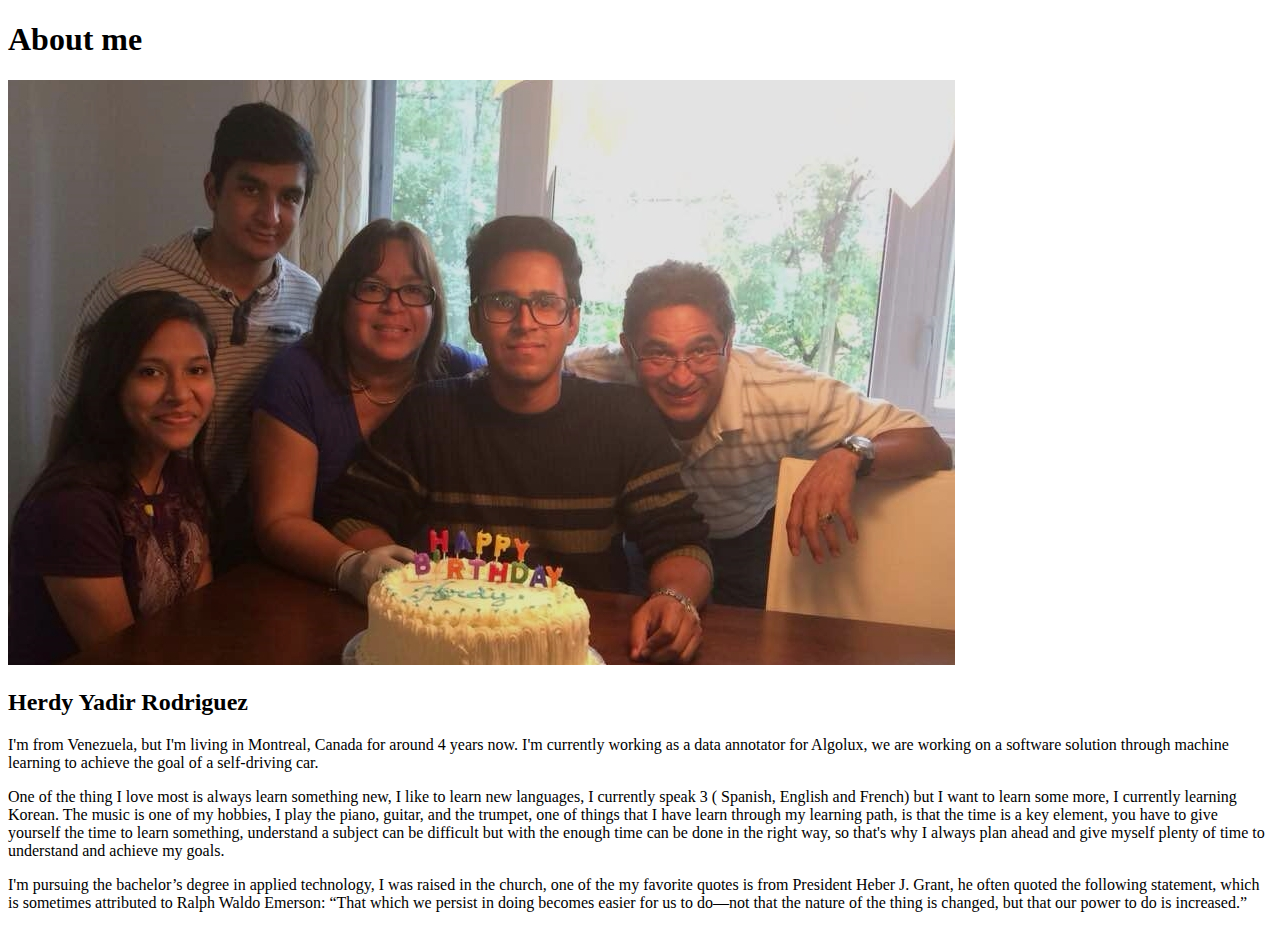
<file: aboutme/index.html>
<!DOCTYPE html>
<html lang="eng">

<head>
    <meta charset="UTF-8">
    <meta http-equip="X-Ua-Compatible" content="Ie=Edge">
    <meta name="viewport" content="width=device-width, initial-scale=1.0">
    <title>All About me</title>
</head>

<body>
    <h1>About me</h1>
    <img alt="My Family"   src="images/f2478174-d70b-485b-8318-da7c60e117fd.jpg">
    <h2>Herdy Yadir Rodriguez</h2>
    <p>I'm from Venezuela, but I'm living in Montreal, Canada for around 4 years now.
        I'm currently working as a data annotator for Algolux, we are working on a software
        solution through machine learning to achieve the goal of a self-driving car.
    </p>
    <p>One of the thing I love most is always learn something new, I like to learn new languages,
        I currently speak 3 ( Spanish, English and French) but I want to learn some more,
        I currently learning Korean. The music is one of my hobbies, I play the piano, guitar, and the trumpet,
        one of things that I have learn through my learning path, is that the time is a key element,
        you have to give yourself the time to learn something,
        understand a subject can be difficult but with the enough
        time can be done in the right way, so that's why I always plan ahead
        and give myself plenty of time to understand and achieve my goals.</p>
    <p>I'm pursuing the bachelor’s degree in applied technology, I was raised in the church, one of the my favorite
        quotes
        is from President Heber J. Grant, he often quoted the following statement, which is sometimes attributed to Ralph
        Waldo Emerson:
        “That which we persist in doing becomes easier for us to do—not that the nature of the thing is changed, but
        that our power to do is increased.” </p>
</body>

</html>
</file>
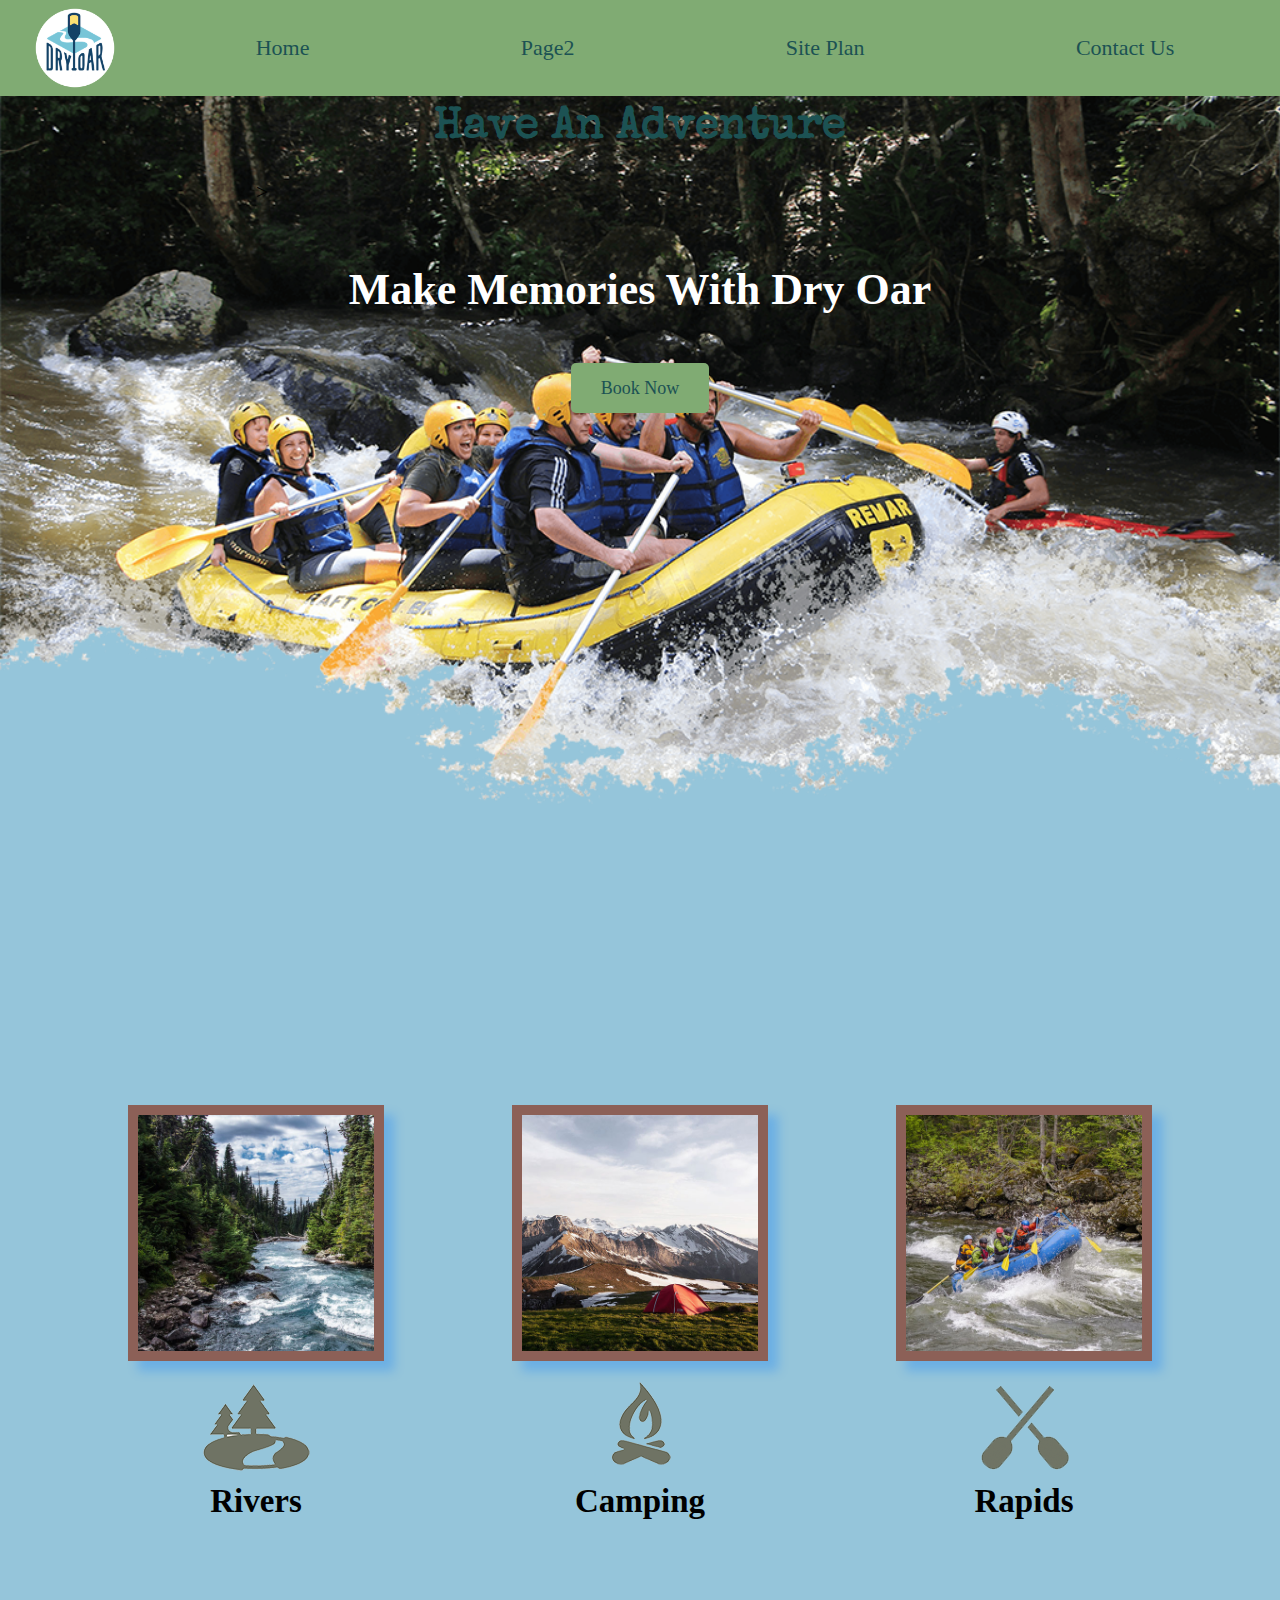
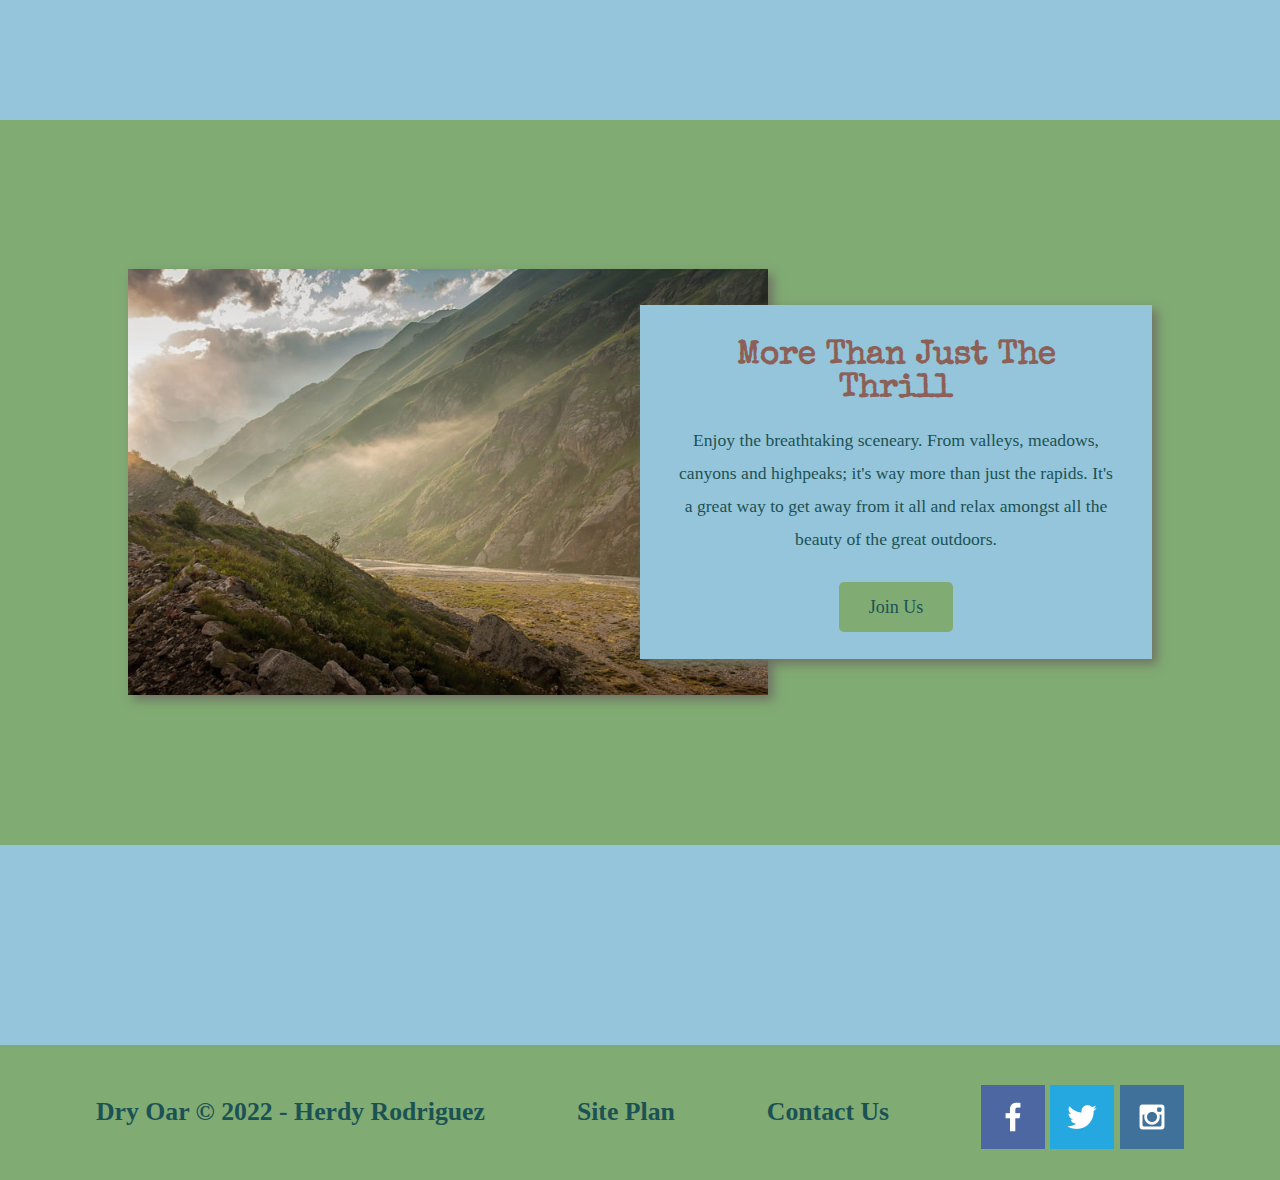
<file: wwr/index.html>
<!DOCTYPE html>
<html lang="en">
<head>
    <meta charset="UTF-8">
    <meta http-equiv="X-UA-Compatible" content="IE=edge">
    <meta name="viewport" content="width=device-width, initial-scale=1.0">
    <title>Whitewater Rafting Vacations | Dry Oar Boating | Home</title>
    <link rel="stylesheet"  href="styles/style.css">
</head>
<body>
    <div id="content">
            <header>
                <a id="logo_link" href="index.html">
                    <img class="logo" src="images/logo.png" alt="Dry Oar Logo">
                </a>
            <nav>
                <a href="index.html">Home</a>
                <a href="#">Page2</a>  
                <a href="site-plan-rafting.html">Site Plan</a>
                <a href="contacus.html">Contact Us</a>
            </nav>
            </header>
        <div id="hero">
            <div id="hero-box">
                <img id="hero-img" src="images/hero.png"    alt="People enjoying white water rafting">
            </div>
            <section id="hero-msg">
                <h1 class="home-title">Have An Adventure</h1>>
                <h4>Make Memories With Dry Oar</h4>
                <div class="button-box">
                    <a class="book" href="rates.html">Book Now</a>
                </div>
            </section>
        </div>
        <main class="home-grid">
            <section class="rivers-card">
                <img class="card-img" src="images/rivers.jpg" alt="river in forest">
                <img class="icon" src="images/river_icon.png" alt="river-icon">
                <h2>Rivers</h2>
            </section>
            <section class="camping-card">
                <img class="card-img" src="images/camping.jpg" alt="tent in mountains">
                <img class="icon"   src="images/fire_icon.png" alt="fire-icon">
                <h2> Camping</h2>
            </section>
            <section class="rapids-card">
                <img class="card-img" src="images/rapids.jpg" alt="rafting boat">
                <img class="icon" src="images/oars.png" alt="oars icon">
                <h2>Rapids</h2>
            </section>
            <div id="background"></div>
            <img class="mountains" src="images/mountains.jpg" alt="Misty mountains">
            <section class="msg">
                <h2>More Than Just The Thrill</h2>
                <p>Enjoy the breathtaking sceneary. From valleys, meadows, canyons and highpeaks; it's way more than just the rapids. It's a great way to get away from it all and relax amongst all the beauty of the great outdoors.</p>
                <a class="join" href="rivers.html">Join Us</a>
            </section>
        </main>
        <footer>
            <h3>Dry Oar &copy; 2022 - Herdy Rodriguez</h3>
            <h3><a href="site-plan-rafting.html">Site Plan</a></h3>
            <h3><a href="contactus.html">Contact Us</a></h3>
            <div class="social">
                <a href="https://facebook.com" target="_blank">
                    <img src="images/facebook.png" alt="fb icon">
                    </a>
                <a href="https://twitter.com" target="_blank">
                    <img src="images/twitter.png" alt="twitter icon">
                </a>
                <a href="https://instagram.com" target="_blank">
                    <img src="images/instagram.png" alt="instagram icon">
                </a>
            </div>
        </footer>
    </div>
</body>
</html>
</file>
<file: wwr/styles/style.css>
@import url('https://fonts.googleapis.com/css2?family=Rubik:wght@300&family=Special+Elite&display=swap');

#content{
    max-width: 1600px;
    margin: 0 auto;
}

header {
    display: grid;
    grid-template-columns: 150px auto;
}

nav {
    display: flex;
    justify-content: space-around;
}

#logo_link {
    padding-top: 5px;
    justify-self: center;
    align-self: center;
}

#hero {
    display: grid;
    grid-template-columns: 1fr 3fr 1fr;
    margin-top: -100px; 
}

#hero-box {
    grid-column: 1/4;
    grid-row: 1/3;
    z-index: -1;
}

nav a{
    text-align: center;
    color:#1C5253;
    text-decoration: none;
    padding: 35px;
}
nav a:hover {
    background-color: #8C6057;
    color: #95C5DA;
}

#hero-msg h1, #hero-msg h4{
    text-align: center;
    font-size: 2em;
}

.button-box{
    text-align: center;
   
}

main section{
    text-align: center;
}

#background{
    height: 725px;
}

body {
    font-size: 22px;
    background-color: #95C5DA;
    margin: 0;
    padding: 0;
}

h2 {
    margin: 0;
}

#logo_link{
    padding-top: 5px;
}

.icon{
    padding-top: 10px;
}

header {
    background-color: #80AB73;
}


.book, .join {
    font-size: 18px;
    background-color: #80AB73;
    color: #1C5253;
    text-decoration: none;
    padding: 15px 30px;
    margin-top: 50px;
    border-radius: 5px;
}

.book:hover,
.join:hover {
    background-color: #8C6057;
    color: #1C5253;
}

#background {
    background-color: #80AB73;
    height: 725px;
    grid-column: 1/11;
    grid-row: 4/9;

}

.msg {
    background-color: #95C5DA;
    line-height: 1.5em;
    padding: 35px;
    grid-column: 6/10;
    grid-row: 6/7;
    box-shadow: 5px 5px 10px #6f7364;
}

footer {
    background-color: #80AB73;
    padding: 25px 50px;
    margin-top: 200px;
    display: flex;
    justify-content: space-around;
    align-items: center;
}

footer .social img{
    padding-top: 15px;
}

.home-title {
    font-family: "Special Elite",sans-serif;
    font-size: 2em;
    color: #1C5253;
    margin-top: 10px;
}

h4 {
    color: #8C6057;
}

.msg h2{
    color: #8C6057;
    font-family: "Special Elite",sans-serif;
}

.msg p{
    font-size: .8em;
    color: #1C5253;
    padding-bottom: 15px;
}
footer a:hover {
    background-color: #8C6057;
    color: #1C5253;
    text-decoration: underline;
}

footer h3{
    color: #1C5253;
}

footer a{
    color: #1C5253;
    text-decoration: none;
}

.logo {
    width: 80px;
}
#hero-img{
    width: 100%;
}

.rivers-card, .camping-card, .rapids-card{
    margin: 200px 0;
}

.rivers-card{
    grid-column: 2/4;
    grid-row: 2/3;
}

.camping-card{
    grid-column: 5/7;
    grid-row: 2/3;
}

.rapids-card{
    grid-column: 8/10;
    grid-row: 2/3;

}

.mountains{
    grid-column: 2/7;
    grid-row: 5/8;
    box-shadow: 5px 5px 10px #6f7364;
}

.card-img, .mountains {
    width: 100%;
}
.card-img {
    border: 10px solid #8C6057;
    transition: transform .5s;
    box-shadow: 10px 10px 10px #0077ff48;
}
.card-img:hover {
    opacity: .6;
    transform: scale(1.1);
}

main section img {
    box-sizing: border-box;
}
#hero-msg h4 {
    color: white;
}

#hero-msg {
    grid-column: 2/3;
    grid-row: 1/2;
    margin-top: 100px;
}

.home-grid {
    display: grid;
    grid-template-columns: 1fr 1fr 1fr 1fr 1fr 1fr 1fr 1fr 1fr 1fr;
    margin-top: 50px;
 }

@media screen and (max-width: 900px) {
    #hero, .home-grid {
        display: block;
        height: auto;
    }
    nav, footer {
        flex-direction: column;
    }
    nav a {
        display: block;
        padding: 15px;
    }
    #hero {
        margin-top: 0;
    }
    #hero-msg {
        margin-top: 0;
    }
    #hero-msg h4 {
        display: none;
    }
    .home-title {
        font-size: 25px;
        color: #6f7364;
    }
    .rivers-card, .camping-card, .rapids-card { 
        margin: 50px auto;
        width: 60%;
    }
    #background {
        display: none;
    }
    .mountains, .msg {
        width: 80%;
        display: block;
        margin: 0 auto;
    }
    footer {
        margin-top: 25px;
    }
}
</file>
